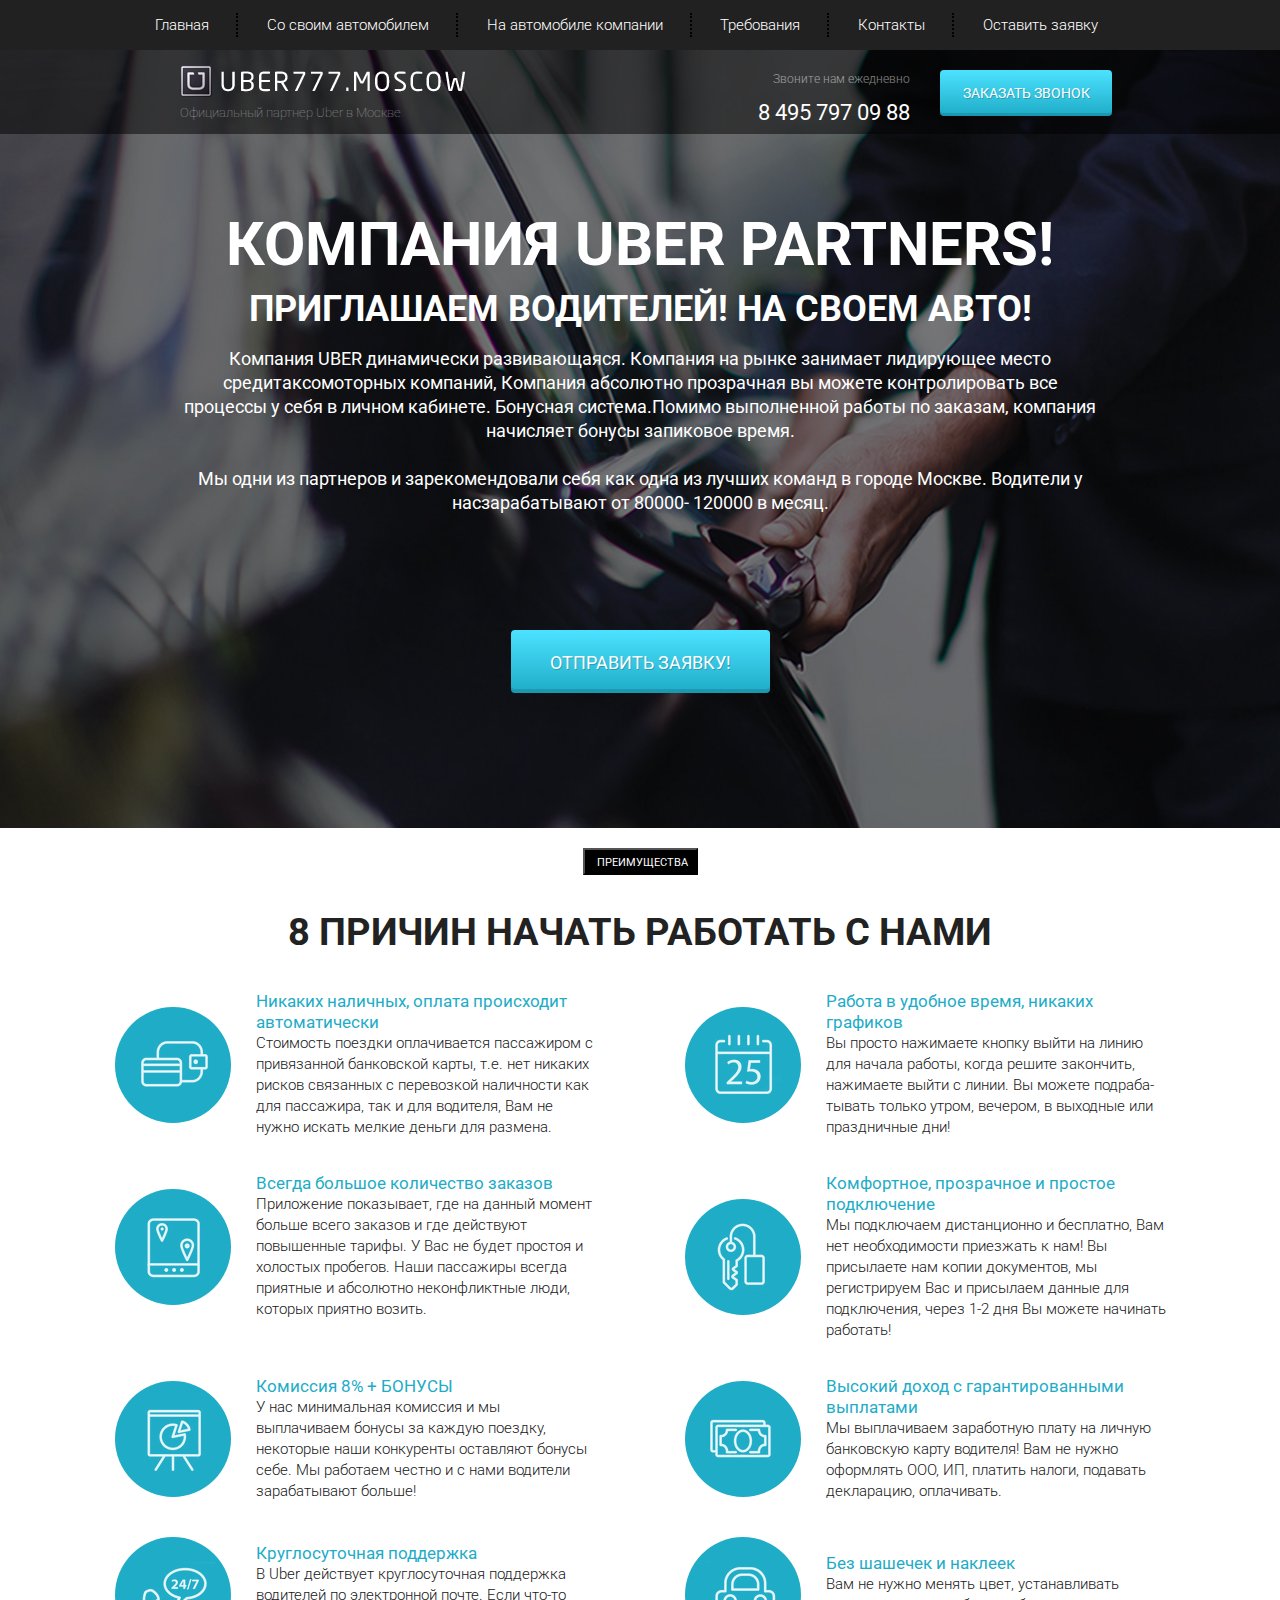
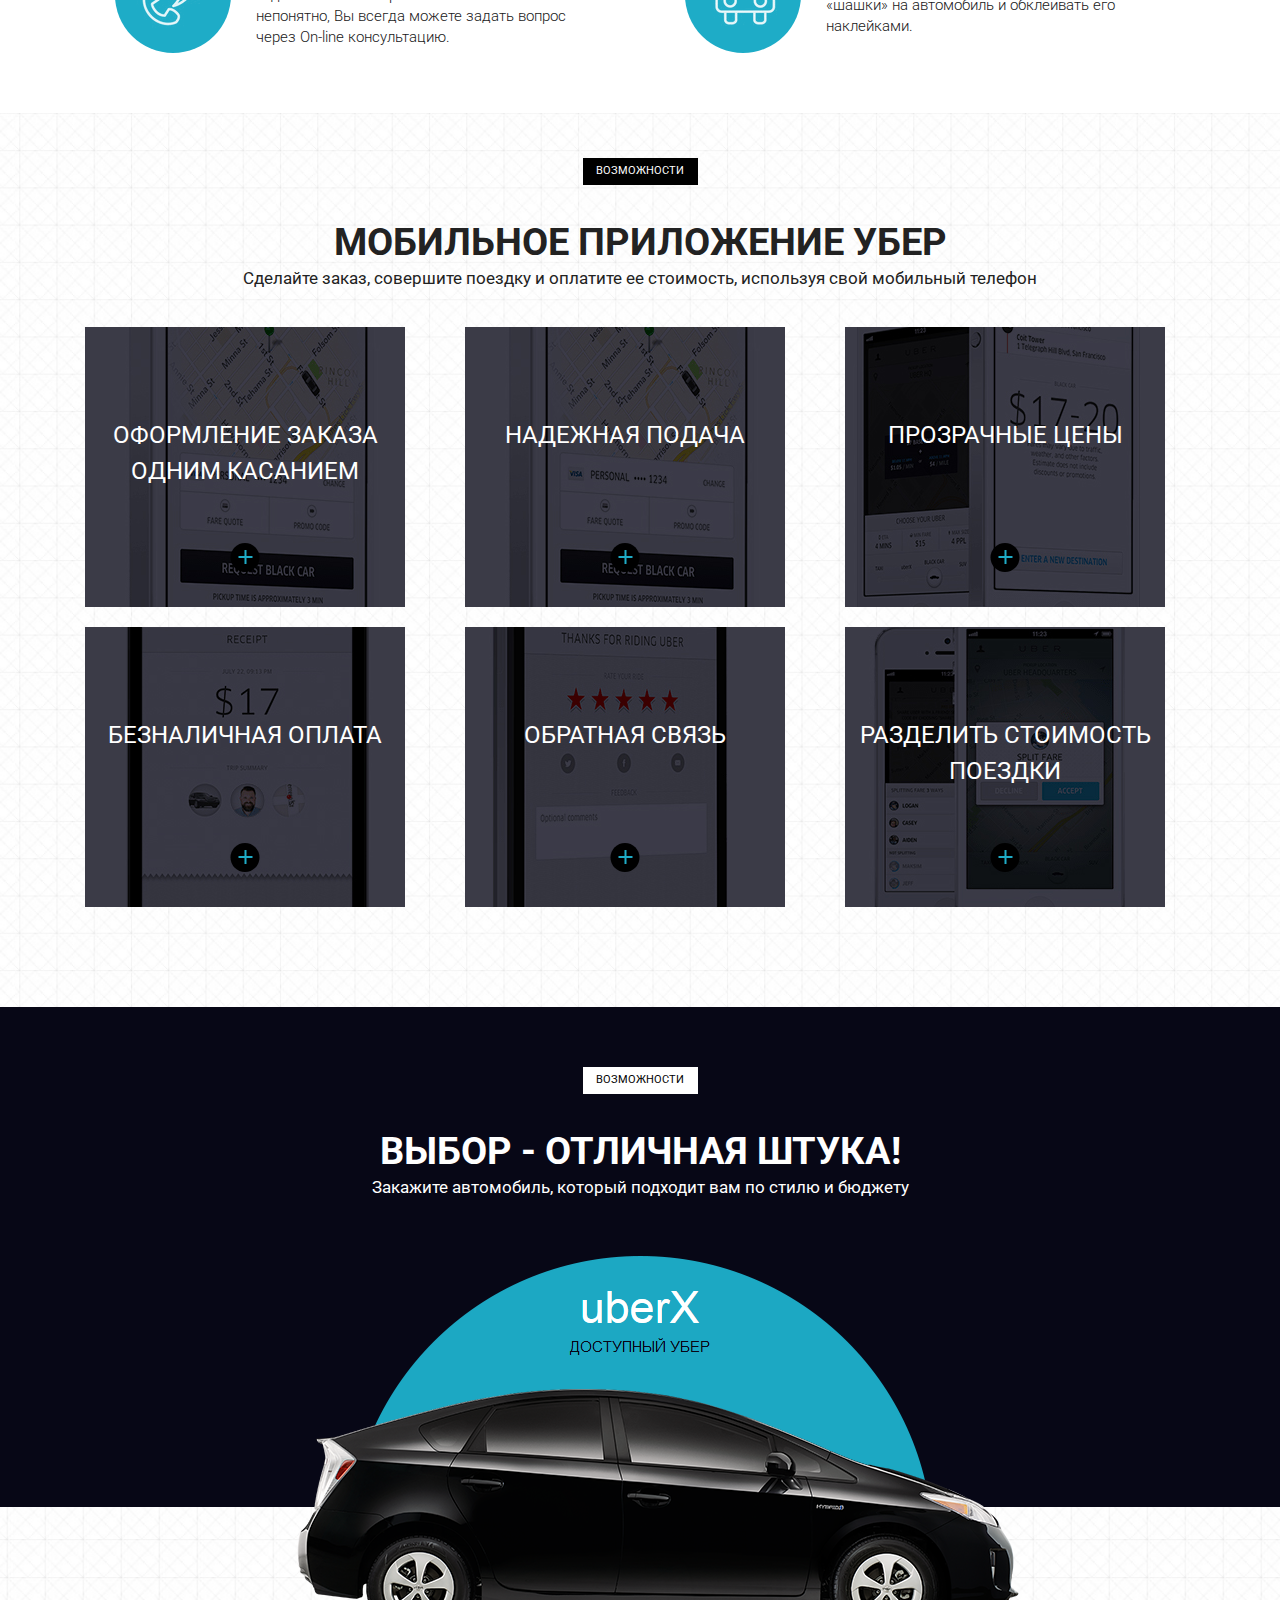
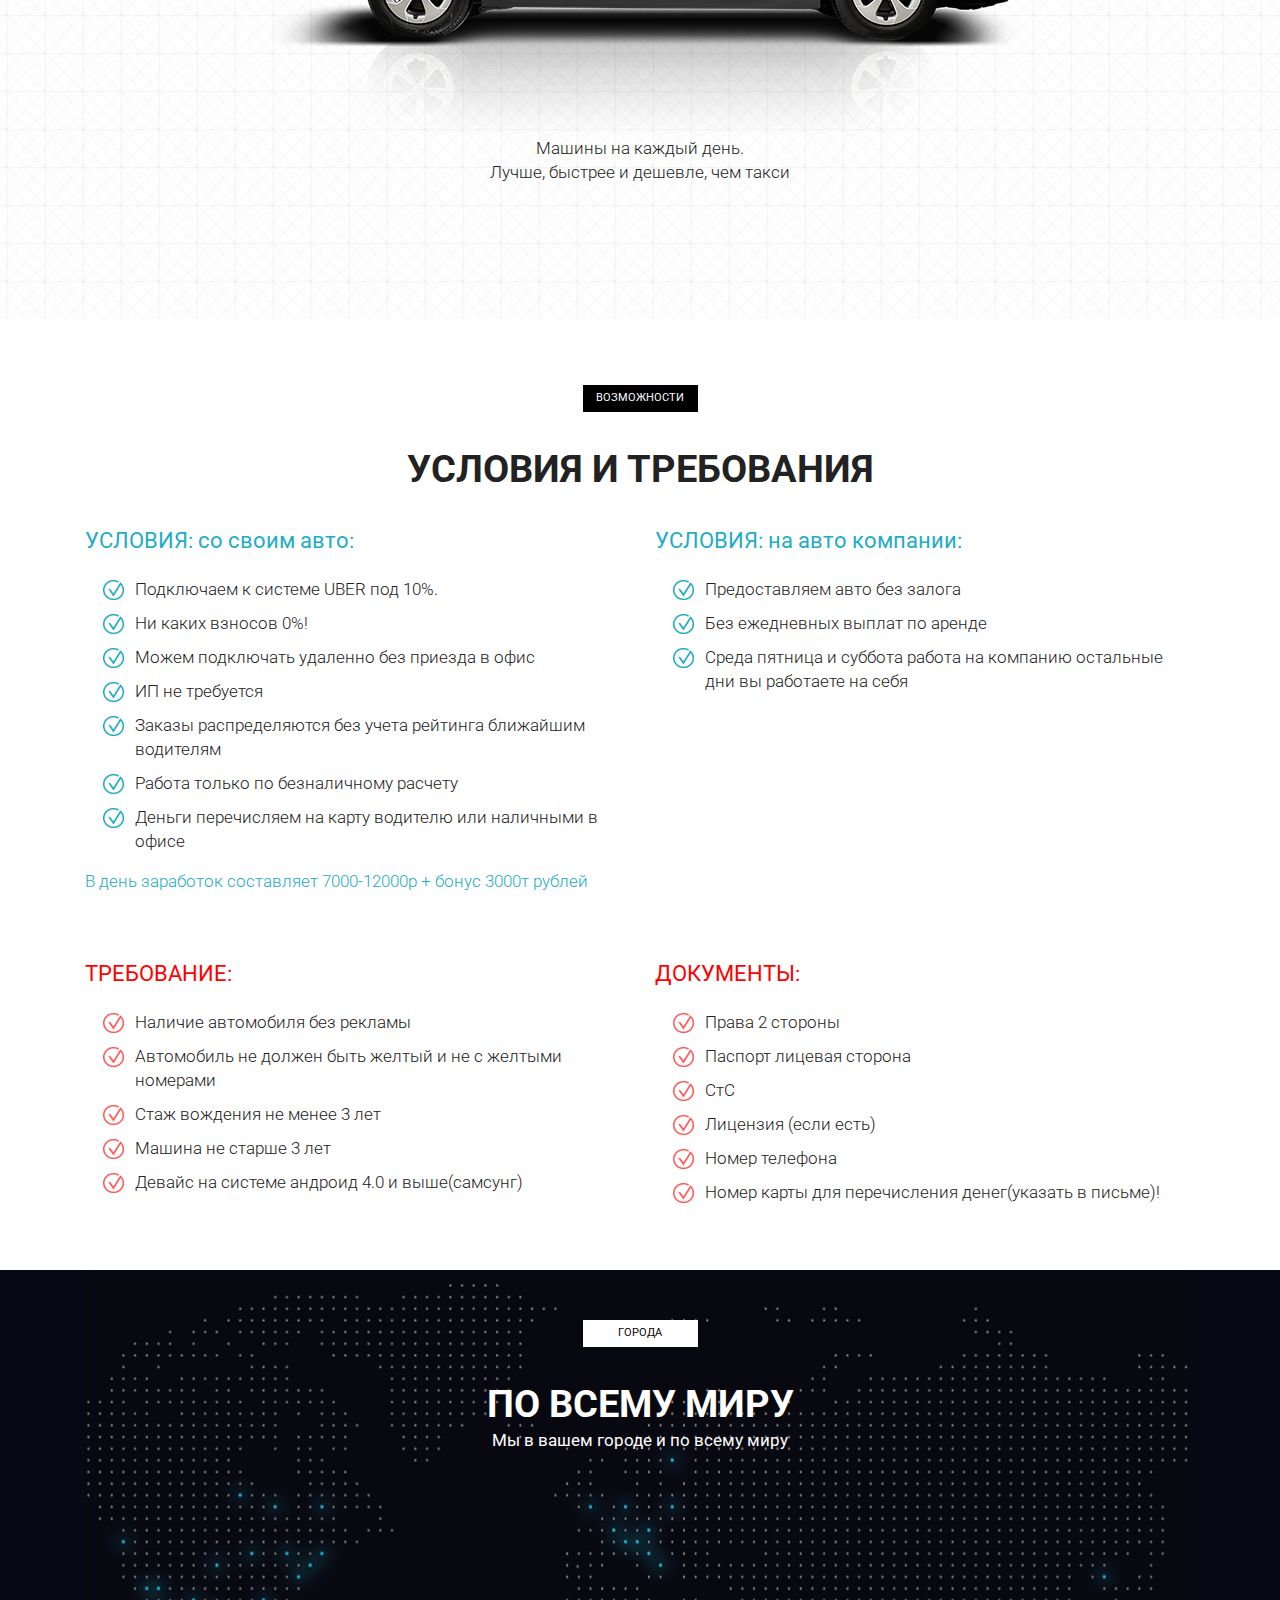
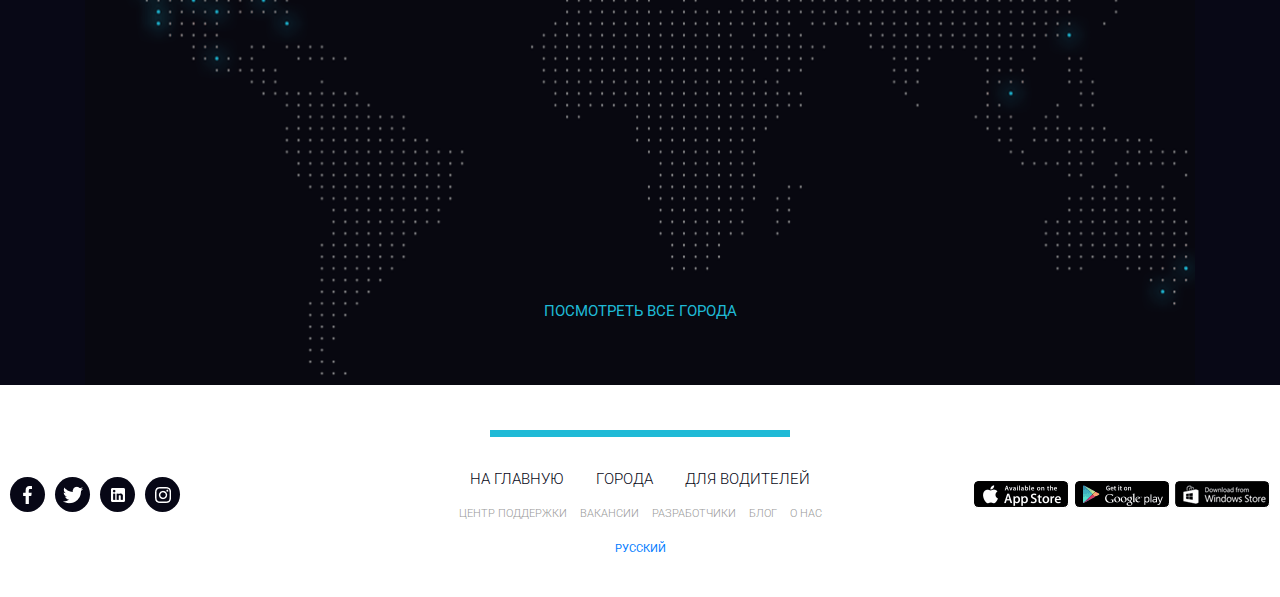
<file: src/index.html>
<!doctype html>
<html lang="en">
  <head>
    <meta charset="utf-8">
    <meta name="viewport" content="width=device-width, initial-scale=1, shrink-to-fit=no">
    <meta http-equiv="X-UA-Compatible" content="ie=edge">
    <link rel="stylesheet" href="css/bootstrap-grid.min.css">
    <link rel="stylesheet" href="css/bootstrap-reboot.min.css">
    <link rel="preconnect" href="https://fonts.googleapis.com">
    <link rel="preconnect" href="https://fonts.gstatic.com" crossorigin>
    <link href="https://fonts.googleapis.com/css2?family=Roboto:wght@100;300;400;500;700;900&display=swap" rel="stylesheet">
    <link rel="stylesheet" href="css/style.min.css">
    <title>Uber Project</title>
  </head>
  <body>
        <header>
            <nav>
                <div class="container">
                    <ul class="menu">
                        <li class="menu_item"><a href="#" class="menu_link">Главная</a></li>
                        <li class="menu_item"><a href="#" class="menu_link">Со своим автомобилем</a></li>
                        <li class="menu_item"><a href="#" class="menu_link">На автомобиле компании</a></li>
                        <li class="menu_item"><a href="#" class="menu_link">Требования</a></li>
                        <li class="menu_item"><a href="#" class="menu_link">Контакты</a></li>
                        <li class="menu_item"><a href="#" class="menu_link">Оставить заявку</a></li>
                    </ul>
                </div>
                <div class="hamburger">
                    <span></span>
                    <span></span>
                    <span></span>
                </div>
            </nav>
            <div class="subheader">
                <div class="container">
                    <div class="row">
                        <div class="col-6 col-md-5  col-lg-4 offset-lg-1" >	
                            <a href="#" class="subheader_logo"><img src="/src/icons/Uber.png" alt="#"></a>
                            <div class="subheader_official">Официальный партнер Uber в Москве</div>
                        </div>
                        <div class="col-md-3 offset-md-1 col-xl-2 offset-xl-2 xs_hidden" >	
                            <div class="subheader_call">Звоните нам ежедневно</div>
                            <a href="tel:84957970988" class="subheader_phone">8 495 797 09 88</a>
                        </div>
                        <div class="col-6 col-md-2 " >	
                            <a href="tel:84957970988" class="subheader_phone xs_visible">8 495 797 09 88</a>
                            <button class="subheader_btn">заказать звонок</button>   
                        </div>
                    </div>
                </div>
            </div>
        </header>
        <section class="promo">
            <div class="container">
                <div class="row">
                    <div class="col-md-10 offset-md-1">
                        <h1 class="promo_header">КОМПАНИЯ UBER PARTNERS!</h1>
                        <h2 class="promo_subheader">ПРИГЛАШАЕМ ВОДИТЕЛЕЙ! НА СВОЕМ АВТО!</h2>
                        <div class="promo_descr">Компания UBER  динамически развивающаяся. Компания на рынке занимает лидирующее место средитаксомоторных компаний, Компания абсолютно прозрачная вы можете контролировать все процессы у себя в личном кабинете. Бонуcная система.Помимо выполненной работы по заказам, компания начисляет бонусы запиковое время.
                        <br><br>
                        Мы одни из партнеров и зарекомендовали себя как одна из лучших команд в городе Москве.  Водители у насзарабатывают от 80000- 120000 в месяц.</div>
                        <button class="promo_btn">ОТПРАВИТЬ ЗАЯВКУ!</button>
                    </div>
                </div>
            </div>
        </section>
        <section class="reasons">
            <div class="container">
                    <button class="label">преимущества</button>
                    <div class="title">8 причин начать работать с нами</div>
                <div class="reason_items">
                    <div class="row">
                        <div class="col-md-6">
                            <div class="reasons_block">
                                <div class="reasons_round">
                                    <img src="/src/icons/cash.png" alt="#">
                                </div>
                                <div class="reasons_descr">
                                    <div class="reasons_subheader">Никаких наличных, оплата происходит автоматически</div>
                                    <div class="reasons_text">Стоимость поездки оплачивается пассажиром с привязанной банковской карты, т.е. нет никаких рисков связанных с перевозкой наличности как для пассажира, так и для водителя, Вам не нужно искать мелкие деньги для размена.</div>
                                </div>
                            </div>
                        </div>
                        <div class="col-md-6">
                            <div class="reasons_block">
                                <div class="reasons_round">
                                    <img src="/src/icons/date.png" alt="#">
                                </div>
                                <div class="reasons_descr">
                                    <div class="reasons_subheader">Работа в удобное время, никаких графиков</div>
                                    <div class="reasons_text">Вы просто нажимаете кнопку выйти на линию для начала работы, когда решите закончить, нажимаете выйти с линии. Вы можете подраба-
                                        тывать только утром, вечером, в выходные или праздничные дни!</div>
                                </div>
                            </div>
                        </div>
                        <div class="col-md-6">
                            <div class="reasons_block">
                                <div class="reasons_round">
                                    <img src="/src/icons/map.png" alt="#">
                                </div>
                                <div class="reasons_descr">
                                    <div class="reasons_subheader">Всегда большое количество заказов</div>
                                    <div class="reasons_text">Приложение показывает, где на данный момент больше всего заказов и где действуют повышенные тарифы. У Вас не будет простоя и холостых пробегов. Наши пассажиры всегда приятные и абсолютно неконфликтные люди, которых приятно возить.</div>
                                </div>
                            </div>
                        </div>
                        <div class="col-md-6">
                            <div class="reasons_block">
                                <div class="reasons_round">
                                    <img src="/src/icons/key.png" alt="#">
                                </div>
                                <div class="reasons_descr">
                                    <div class="reasons_subheader">Комфортное, прозрачное и простое подключение</div>
                                    <div class="reasons_text">Мы подключаем дистанционно и бесплатно, Вам нет необходимости приезжать к нам! Вы присылаете нам копии документов, мы регистрируем Вас и присылаем данные для подключения, через 1-2 дня Вы можете начинать работать!</div>
                                </div>
                            </div>
                        </div>
                        <div class="col-md-6">
                            <div class="reasons_block">
                                <div class="reasons_round">
                                    <img src="/src/icons/bonus.png" alt="#">
                                </div>
                                <div class="reasons_descr">
                                    <div class="reasons_subheader">Комиссия 8% + БОНУСЫ</div>
                                    <div class="reasons_text">У нас минимальная комиссия и мы выплачиваем бонусы за каждую поездку, некоторые наши конкуренты оставляют бонусы себе. Мы работаем честно и с нами водители зарабатывают больше!</div>
                                </div>
                            </div>
                        </div>
                        <div class="col-md-6">
                            <div class="reasons_block">
                                <div class="reasons_round">
                                    <img src="/src/icons/money.png" alt="#">
                                </div>
                                <div class="reasons_descr">
                                    <div class="reasons_subheader">Высокий доход с гарантированными выплатами</div>
                                    <div class="reasons_text">Мы выплачиваем заработную плату на личную банковскую карту водителя! Вам не нужно оформлять ООО, ИП, платить налоги, подавать декларацию, оплачивать.</div>
                                </div>
                            </div>
                        </div>
                        <div class="col-md-6">
                            <div class="reasons_block">
                                <div class="reasons_round">
                                    <img src="/src/icons/call.png" alt="#">
                                </div>
                                <div class="reasons_descr">
                                    <div class="reasons_subheader">Круглосуточная поддержка</div>
                                    <div class="reasons_text">В Uber действует круглосуточная поддержка водителей по электронной почте. Если что-то непонятно, Вы всегда можете задать вопрос через On-line консультацию.</div>
                                </div>
                            </div>
                        </div>
                        <div class="col-md-6">
                            <div class="reasons_block">
                                <div class="reasons_round">
                                    <img src="/src/icons/car.png" alt="#">
                                </div>
                                <div class="reasons_descr">
                                    <div class="reasons_subheader">Без шашечек и наклеек</div>
                                    <div class="reasons_text">Вам не нужно менять цвет, устанавливать «шашки» на автомобиль и обклеивать его наклейками.</div>
                                </div>
                            </div>
                        </div>
                    </div>
                </div>
            </div>
        </section>
        <section class="mobile">
            <div class="container">
                <div class="label">Возможности</div>
                <div class="title">мобильное приложение убер</div>
                <div class="subtitle">Сделайте заказ, совершите поездку и оплатите ее стоимость, используя свой мобильный телефон</div>
                <div class="row">
                    <div class="col-lg-4 col-md-6">
                        <div class="mobile_item mobile_item_1">
                            <div class="mobile_item_subtitle">оформление заказа одним касанием</div>
                            <div class="mobile_item_plus"><img src="/src/icons/plus.png" alt="plus"></div>
                        </div>
                    </div>
                    <div class="col-lg-4 col-md-6">
                        <div class="mobile_item mobile_item_2">
                            <div class="mobile_item_subtitle">надежная подача</div>
                            <div class="mobile_item_plus"><img src="/src/icons/plus.png" alt="plus"></div>
                        </div>
                    </div>
                    <div class="col-lg-4 col-md-6">
                        <div class="mobile_item mobile_item_3">
                            <div class="mobile_item_subtitle">прозрачные цены</div>
                            <div class="mobile_item_plus"><img src="/src/icons/plus.png" alt="plus"></div>
                        </div>
                    </div>
                    <div class="col-lg-4 col-md-6">
                        <div class="mobile_item mobile_item_4">
                            <div class="mobile_item_subtitle">безналичная оплата</div>
                            <div class="mobile_item_plus"><img src="/src/icons/plus.png" alt="plus"></div>
                        </div>
                    </div>
                    <div class="col-lg-4 col-md-6">
                        <div class="mobile_item mobile_item_5">
                            <div class="mobile_item_subtitle">обратная связь</div>
                            <div class="mobile_item_plus"><img src="/src/icons/plus.png" alt="plus"></div>
                        </div>
                    </div>
                    <div class="col-lg-4 col-md-6">
                        <div class="mobile_item mobile_item_6">
                            <div class="mobile_item_subtitle">разделить стоимость поездки</div>
                            <div class="mobile_item_plus"><img src="/src/icons/plus.png" alt="plus"></div>
                        </div>
                    </div>
                </div>
            </div>
        </section>
        <section class="car">
            <div class="container">
                <div class="black"></div>
                    <div class="label label_white">Возможности</div>
                    <div class="title title_white">Выбор - отличная штука!</div>
                    <div class="subtitle subtitle_white">Закажите автомобиль, который подходит вам по стилю и бюджету</div>
                    <img src="/src/img/main_car.png" alt="car" class="car_img">
                    <div class="car_descr">Машины на каждый день.<br>Лучше, быстрее и дешевле, чем такси</div>
            </div>
        </section>
        <section class="terms">
            <div class="container">
                <div class="label">Возможности</div>
                <div class="title">условия и требования</div>
                <div class="row">
                    <div class="col-md-6">
                        <div class="terms_block">
                            <div class="terms_title">УСЛОВИЯ: со своим авто:</div>
                            <ul class="terms_list">
                                <li>Подключаем к системе UBER  под 10%.</li>
                                <li>Ни каких взносов  0%!</li>
                                <li>Можем подключать удаленно без приезда в офис</li>
                                <li>ИП не требуется</li>
                                <li>Заказы распределяются без учета рейтинга ближайшим водителям</li>
                                <li>Работа только по безналичному расчету</li>
                                <li>Деньги перечисляем на карту водителю или наличными в офисе</li>
                            </ul>
                            <div class="terms_text">В день заработок составляет 7000-12000р + бонус 3000т рублей</div>
                        </div>
                    </div>
                    <div class="col-md-6">
                        <div class="terms_block">
                            <div class="terms_title">УСЛОВИЯ: на авто компании:</div>
                            <ul class="terms_list">
                                <li>Предоставляем авто без залога</li>
                                <li>Без ежедневных выплат по аренде</li>
                                <li>Среда пятница и суббота работа на компанию остальные дни вы работаете на себя</li>
                            </ul>
                        </div>
                    </div>
                    <div class="col-md-6">
                        <div class="terms_block terms_block_nmb red">
                            <div class="terms_title">ТРЕБОВАНИЕ:</div>
                            <ul class="terms_list">
                                <li>Наличие автомобиля без рекламы</li>
                                <li>Автомобиль не должен быть желтый и не с желтыми номерами</li>
                                <li>Стаж вождения не менее 3 лет</li>
                                <li>Машина не старше 3 лет</li>
                                <li>Девайс на системе андроид 4.0 и выше(самсунг)</li>
                            </ul>
                        </div>
                    </div>
                    <div class="col-md-6">
                        <div class="terms_block terms_block_nmb red">
                            <div class="terms_title">ДОКУМЕНТЫ:</div>
                            <ul class="terms_list">
                                <li>Права 2 стороны</li>
                                <li>Паспорт лицевая сторона</li>
                                <li>СтС</li>
                                <li>Лицензия (если есть)</li>
                                <li>Номер телефона</li>
                                <li>Номер карты для перечисления денег(указать в письме)!</li>
                            </ul>
                        </div>
                    </div>
                </div>
            </div>
        </section>
        <section class="world">
            <div class="container">
                <div class="world_block">
                    <div class="label label_white">города</div>
                    <div class="title title_white">По всему миру</div>
                    <div class="subtitle subtitle_white">Мы в вашем городе и по всему миру</div>
                    <a href="#" class="world_link">посмотреть все города</a>
                </div>
            </div>
        </section>
        <footer>
            <div class="links_divider"></div>
            <div class="social_block">
                <div class="social_items">
                    <div class="social_round">
                        <a href="#"><img src="/src/icons/facebook.png" alt="face" class="social_img"></a>
                    </div>
                    <div class="social_round">
                        <a href="#"><img src="/src/icons/twitter.png" alt="twiter" class="social_img"></a>
                    </div>
                    <div class="social_round">
                        <a href="#"><img src="/src/icons/linkedin.png" alt="in" class="social_img"></a>
                    </div>
                    <div class="social_round">
                        <a href="#"><img src="/src/icons/instagram.png" alt="instagram" class="social_img"></a>
                    </div>
                </div>
                <div class="social_links">
                    <div class="links_top">
                        <a href="" >на главную</a>
                        <a href="" >города</a>
                        <a href="" >для водителей</a>
                    </div>
                    <div class="links_middle">
                        <a href="" >центр поддержки</a>
                        <a href="" >вакансии</a>
                        <a href="" >разработчики</a>
                        <a href="" >блог</a>
                        <a href="" >о нас</a>
                    </div>
                    <div class="links_bottom">
                        <a href="" >русский</a>
                    </div>
                </div>
                <div class="social_apps">
                    <img src="/src/img/links.png" alt="apps">
                </div>
            </div>
        </footer>
        <script src="/src/js/script.js"></script>
  </body>
</html>
</file>
<file: src/css/style.min.css>
*{font-family:"Roboto",sans-serif}header{position:relative}nav{position:fixed;width:100%;z-index:5;height:50px;background:#212121}.menu{display:-webkit-box;display:-ms-flexbox;display:flex;-webkit-box-pack:justify;-ms-flex-pack:justify;justify-content:space-between;padding:13px 70px;margin:0;list-style-type:none}.menu_link{font-weight:300;font-size:15px;color:#fff}.menu_item{border-right:2px dotted #000;padding-right:27px}.menu_item:last-child{border:none}.subheader{position:absolute;top:50px;width:100%;background:rgba(0,0,0,.5);height:84px}.subheader_logo{display:block;max-width:100%;margin-top:15px}.subheader_official{margin-top:6px;font-weight:100;font-size:13px;color:#fff;opacity:.5}.subheader_call{text-align:right;margin-top:20px;font-weight:300;font-size:12px;color:#fff;opacity:.5}.subheader_phone{display:block;text-align:right;margin-top:8px;font-weight:400;font-size:22px;text-transform:uppercase;color:#fff}.subheader_btn{margin-top:20px;width:172px;height:46px;background:-webkit-gradient(linear, left bottom, left top, from(#1EACC7), to(#4CE2FF));background:linear-gradient(0deg, #1EACC7 0%, #4CE2FF 100%);-webkit-box-shadow:inset 0px -3px 0px rgba(0,0,0,.12);box-shadow:inset 0px -3px 0px rgba(0,0,0,.12);border:none;border-radius:4px;font-weight:400;font-size:14px;text-transform:uppercase;color:#fff;text-shadow:1px 1px 0px rgba(0,0,0,.21)}.subheader_btn:hover:hover{background:#1ca8c3}.xs_visible{display:none}.hamburger{display:none}.promo{min-height:700px;padding:150px 0 135px 0;background:url("../img/uber_bg.png") center center/cover no-repeat}.promo_header{margin-top:65px;font-weight:700;font-size:60px;line-height:60px;text-align:center;text-transform:uppercase;color:#fff}.promo_subheader{margin-top:16px;font-weight:700;font-size:36px;line-height:36px;text-align:center;text-transform:uppercase;color:#fff}.promo_descr{margin-top:20px;font-weight:400;font-size:18px;line-height:24px;text-align:center;color:#fff}.promo_btn{display:block;margin:115px auto 0 auto;width:259px;height:63px;background:-webkit-gradient(linear, left bottom, left top, from(#1EACC7), to(#4CE2FF));background:linear-gradient(0deg, #1EACC7 0%, #4CE2FF 100%);-webkit-box-shadow:inset 0px -4px 0px rgba(0,0,0,.12);box-shadow:inset 0px -4px 0px rgba(0,0,0,.12);border-radius:4px;border:none;font-weight:400;font-size:18px;line-height:63px;text-align:center;text-transform:uppercase;color:#fff;text-shadow:1px 1px 0px rgba(0,0,0,.21)}.promo_btn:hover:hover{background:#1ca8c3}.reasons{min-height:800px;padding:20px 0 60px 0}.label{position:relative;display:block;margin:0 auto;width:115px;height:27px;background:#000;font-weight:400;font-size:11px;padding:5px 12px;text-align:center;text-transform:uppercase;color:#fff;mix-blend-mode:normal;z-index:2}.label_white{background:#fff;color:#000}.title{position:relative;margin-top:33px;font-weight:700;font-size:38px;line-height:48px;text-align:center;text-transform:uppercase;color:#222;z-index:2}.title_white{color:#fff}.subtitle{position:relative;font-weight:400;font-size:17px;text-align:center;color:#222;z-index:2}.subtitle_white{color:#fff}.reasons_block{display:-webkit-box;display:-ms-flexbox;display:flex;-webkit-box-pack:center;-ms-flex-pack:center;justify-content:center;-webkit-box-align:center;-ms-flex-align:center;align-items:center;margin-top:35px}.reasons_round{display:-webkit-box;display:-ms-flexbox;display:flex;-webkit-box-pack:center;-ms-flex-pack:center;justify-content:center;-webkit-box-align:center;-ms-flex-align:center;align-items:center;width:116px;height:116px;background:#1eacc7;border-radius:100%}.reasons_subheader{font-weight:400;font-size:17px;line-height:21px;color:#1eacc7}.reasons_text{color:#202020;font-size:15px;font-weight:300;line-height:21px}.reasons_descr{margin-left:25px;width:340px}.mobile{padding:45px 0 80px 0;min-height:860px;background:url("../img/mobile_bg.png") center center/cover no-repeat}.mobile .row{padding-top:35px}.mobile_item{position:relative;margin-bottom:20px;width:320px;height:280px}.mobile_item_1{background:url("../img/one.png") center center/cover no-repeat}.mobile_item_2{background:url("../img/two.png") center center/cover no-repeat}.mobile_item_3{background:url("../img/three.png") center center/cover no-repeat}.mobile_item_4{background:url("../img/four.png") center center/cover no-repeat}.mobile_item_5{background:url("../img/five.png") center center/cover no-repeat}.mobile_item_6{background:url("../img/six.png") center center/cover no-repeat}.mobile_item_subtitle{padding-top:90px;font-weight:400;font-size:24px;text-align:center;text-transform:uppercase;color:#fff}.mobile_item_plus{position:absolute;display:-webkit-box;display:-ms-flexbox;display:flex;-webkit-box-pack:center;-ms-flex-pack:center;justify-content:center;-webkit-box-align:center;-ms-flex-align:center;align-items:center;bottom:35px;left:50%;-webkit-transform:translateX(-50%);transform:translateX(-50%);width:29px;height:29px;background:#000;border-radius:100%;cursor:pointer}.car{position:relative;min-height:900px;padding:60px 0 135px 0;background:url("../img/mobile_bg.png") center center/cover no-repeat}.car .black{width:100%;top:0;left:0;position:absolute;height:500px;background-color:#070716;z-index:1}.car_img{position:relative;display:block;margin:56px auto 0 auto;z-index:2}.car_descr{font-weight:300;font-size:17px;line-height:24px;text-align:center;color:#222}.terms{padding:66px 0 50px 0}.terms_block{margin:31px 0}.terms_block_nmb{margin-bottom:0}.terms_list{list-style-type:none;padding-left:50px;margin-top:20px;font-weight:300;font-size:17px;line-height:24px;color:#222}.terms_list li{position:relative;margin-top:10px}.terms_list li:before{content:"";display:block;position:absolute;left:-32px;top:3px;width:21px;height:20px;background:url("../icons/check_blue.png") center center/cover no-repeat}.terms_title{font-weight:400;font-size:22px;color:#1eacc7}.terms_text{font-weight:300;font-size:17px;color:#1eacc7}.terms .red .terms_title{color:red}.terms .red .terms_list li:before{background:url("../icons/check_red.png") center center/cover no-repeat}.world{position:relative;min-height:715px;background-color:#080816}.world_block{padding:50px 0 20px 0;min-height:715px;background:url("../img/world_bg.png") center center/cover no-repeat}.world_link{position:absolute;display:block;bottom:40px;left:50%;-webkit-transform:translateX(-50%);transform:translateX(-50%);font-weight:400;font-size:15px;line-height:68px;text-align:center;text-transform:uppercase;color:#1fbad6}.world_link:hover{text-decoration:none;color:#fff}footer{padding:45px 10px 85px 10px;min-height:200px}footer a:hover{text-decoration:none}.social_block{margin-top:40px;position:relative;display:-webkit-box;display:-ms-flexbox;display:flex;-webkit-box-pack:justify;-ms-flex-pack:justify;justify-content:space-between;-webkit-box-align:center;-ms-flex-align:center;align-items:center}.social_items{display:-webkit-box;display:-ms-flexbox;display:flex}.social_round{display:-webkit-box;display:-ms-flexbox;display:flex;-webkit-box-pack:center;-ms-flex-pack:center;justify-content:center;-webkit-box-align:center;-ms-flex-align:center;align-items:center;margin-right:10px;width:35px;height:35px;background:#070716;border-radius:100%}.social_links{margin-top:40px;position:absolute;left:50%;-webkit-transform:translateX(-50%);transform:translateX(-50%)}.links_divider{margin:0 auto;width:300px;height:7px;background:#1fbad6}.links_top{display:-webkit-box;display:-ms-flexbox;display:flex;-ms-flex-pack:distribute;justify-content:space-around;font-weight:300;font-size:15px;line-height:20px;-webkit-box-align:center;-ms-flex-align:center;align-items:center;text-transform:uppercase}.links_top a{color:#070716}.links_top a:hover{color:#1eacc7}.links_middle{margin-top:15px;font-weight:300;font-size:11px;line-height:20px;text-transform:uppercase}.links_middle a{color:#999;margin:0 5px 0 5px}.links_middle a:hover{color:#1eacc7}.links_bottom{margin-top:15px;font-weight:400;font-size:11px;line-height:20px;text-align:center;text-transform:uppercase;color:#1fbad6}.links_bottom a:hover{color:#070716}@media(max-width: 1200px){.menu_item{padding-right:20px}.menu_link{font-size:13px}.promo_header{font-size:50px}.promo_subheader{font-size:30px}.reasons_descr{width:300px}.mobile_item{width:300px}.mobile_item_subtitle{font-size:21px}}@media(max-width: 991px){.menu_item{padding-right:10px}.menu_link{font-size:10px}.subheader_logo img{width:100%}.subheader_official{font-size:10px}.subheader_phone{font-size:19px}.promo_header{font-size:40px}.promo_subheader{font-size:25px}.reasons_block{-webkit-box-orient:vertical;-webkit-box-direction:normal;-ms-flex-direction:column;flex-direction:column}.reasons_descr{margin-top:15px}.car{padding:62px 0 0 0}.car_img{width:100%}.car_img img{width:100%}.terms{padding:0 0 50px 0}.social{position:relative}.social_block{margin:10px 0;-webkit-box-orient:vertical;-webkit-box-direction:normal;-ms-flex-direction:column;flex-direction:column;-webkit-box-pack:justify;-ms-flex-pack:justify;justify-content:space-between}.social_links{margin-top:90px}.social_items{margin-bottom:20px}.links_top{font-size:10px}.links_middle{font-size:10px}}@media(max-width: 767px){.menu{position:fixed;top:0;left:-100%;height:100vh;width:50%;padding:20px 15px;-webkit-box-orient:vertical;-webkit-box-direction:normal;-ms-flex-direction:column;flex-direction:column;-webkit-box-pack:center;-ms-flex-pack:center;justify-content:center;-webkit-box-align:center;-ms-flex-align:center;align-items:center;background-color:rgba(0,0,0,.8);-webkit-transition:.6s all;transition:.6s all}.menu_active{left:0}.menu_item{padding-right:0;border:none;margin:10px 0}.menu_item a{font-size:20px}.hamburger{display:block;position:absolute;right:10px;top:50%;-webkit-transform:translateY(-50%);transform:translateY(-50%);width:25px;height:12px}.hamburger span{display:block;height:2px;width:100%;background-color:#fff;margin-bottom:2px;-webkit-transition:.5s all;transition:.5s all}.hamburger_active span{margin-bottom:-2px}.hamburger_active span:nth-child(1){-webkit-transform:translateY(3px) rotate(-45deg);transform:translateY(3px) rotate(-45deg)}.hamburger_active span:nth-child(2){display:none}.hamburger_active span:nth-child(3){-webkit-transform:translateY(3px) rotate(45deg);transform:translateY(3px) rotate(45deg)}.subheader_phone{font-size:16px}.subheader_btn{display:block;width:200px;height:40px;margin-top:5px;margin-left:40px}.promo{padding-bottom:100px}.promo_header{margin-top:20px;font-size:30px}.promo_subheader{font-size:20px}.title{margin-top:25px;font-size:25px}.reasons_block{padding:0 30px;margin-top:20px}.reasons_descr{width:100%}.mobile_item{margin:10px auto}.car_descr{margin-top:100px}.terms_block{padding:0 30px}footer{min-height:150px;padding:30px 0}.social_links{display:none}.xs_hidden{display:none}.xs_visible{display:block}}@media(max-width: 576px){.subheader_official{display:none}.subheader_phone{font-size:13px}.subheader_btn{display:block;width:130px;height:30px;font-size:10px;margin-top:5px;margin-left:45px}.subheader_logo{margin-top:25px}.menu{width:85%}.promo{min-height:400px;padding-bottom:100px}.promo_header{margin-top:20px;font-size:25px}.promo_subheader{font-size:15px}.promo_descr{display:none}.title{margin-top:20px;font-size:19px;line-height:30px}.mobile{padding:20px}.mobile .row{padding-top:20px}.subtitle{font-size:14px}.car{padding:30px 0;min-height:400px}.car_descr{margin-top:50px;position:relative;color:#fff;z-index:5;font-weight:300;font-size:17px;line-height:24px}.car .label{font-size:11px;line-height:20px}.car .title{display:none}.car .subtitle{display:none}.terms{padding:50px 0 50px 0}.terms_block{padding:0;margin:15px 0}.terms_title{font-size:16px}.terms_list{margin-top:15px;font-size:14px;line-height:17px;padding-left:35px}.terms_list li:before{top:0px}.world{min-height:360px;padding:0}.world_block{display:block;background:url("../img/world_mobile.png") center center/cover no-repeat}.world_link{font-size:13px;line-height:15px}footer{min-height:200px;padding:20px}.social_links{display:block;width:100%}}/*# sourceMappingURL=style.min.css.map */
</file>
